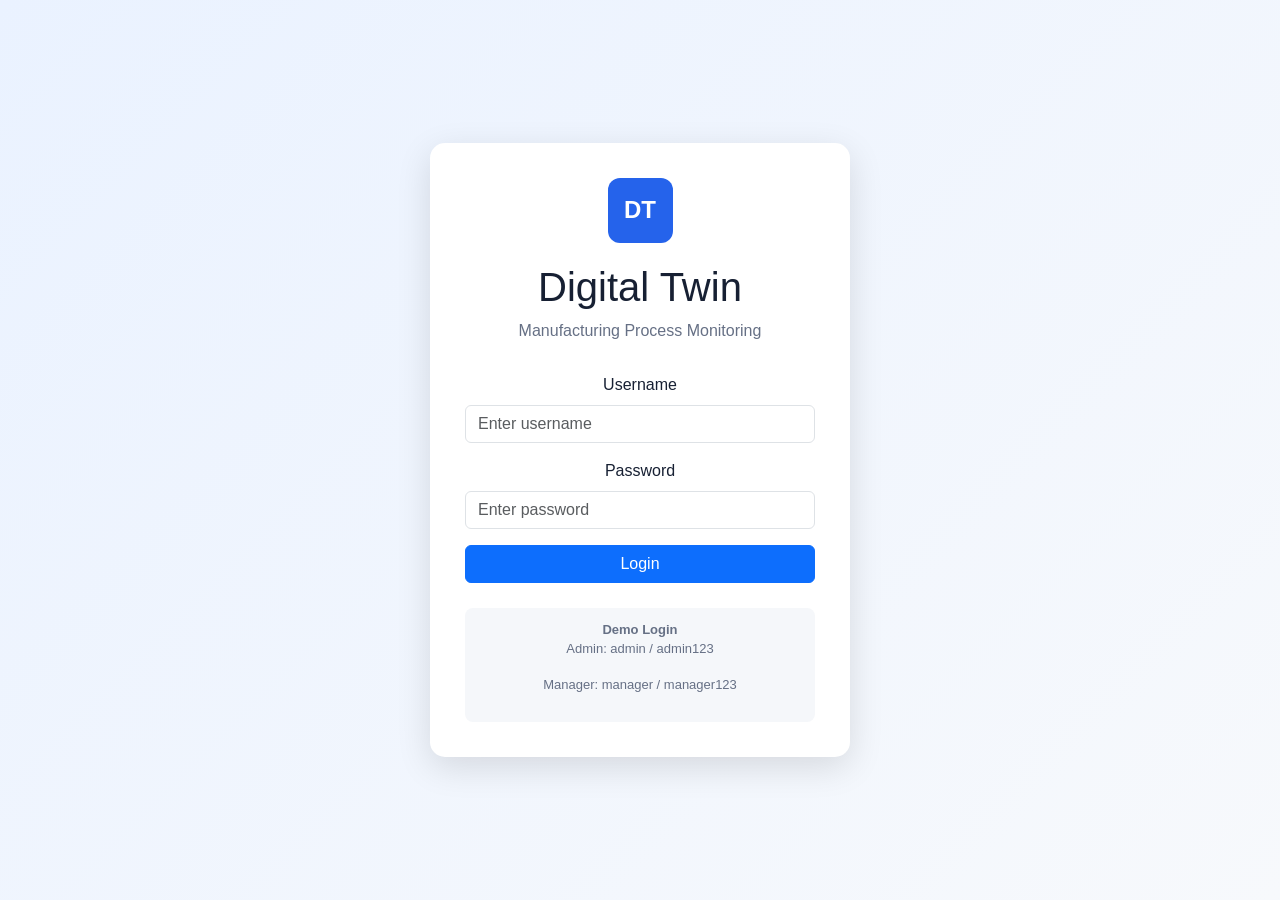
<file: login.html>
<!DOCTYPE html>
<html lang="en">

<head>
    <meta charset="UTF-8">
    <meta name="viewport" content="width=device-width, initial-scale=1.0">

    <title>Digital Twin - Login</title>

    <link
        href="https://cdn.jsdelivr.net/npm/bootstrap@5.3.3/dist/css/bootstrap.min.css"
        rel="stylesheet">

    <link rel="stylesheet" href="css/style.css">
</head>

<body class="login-page">

    <div class="login-container">

        <div class="login-logo">
            DT
        </div>

        <h1>Digital Twin</h1>

        <p class="login-subtitle">
            Manufacturing Process Monitoring
        </p>

        <form id="loginForm">

            <div class="mb-3">
                <label for="username" class="form-label">
                    Username
                </label>

                <input
                    type="text"
                    id="username"
                    class="form-control"
                    placeholder="Enter username"
                    required>
            </div>


            <div class="mb-3">

                <label for="password" class="form-label">
                    Password
                </label>

                <input
                    type="password"
                    id="password"
                    class="form-control"
                    placeholder="Enter password"
                    required>

            </div>


            <button
                type="submit"
                class="btn btn-primary w-100">

                Login

            </button>

            <div
                id="loginMessage"
                class="mt-3">
            </div>

        </form>


        <div class="demo-login">

            <strong>Demo Login</strong>

            <p>Admin: admin / admin123</p>

            <p>Manager: manager / manager123</p>

        </div>

    </div>


    <script src="js/api.js"></script>
    <script src="js/login.js"></script>

</body>

</html>
</file>
<file: css/style.css>
* {
    box-sizing: border-box;
}

body {
    margin: 0;
    font-family: Arial, sans-serif;
    background: #f4f7fb;
    color: #172033;
}


/* ================= LOGIN ================= */

.login-page {

    min-height: 100vh;

    display: flex;

    justify-content: center;

    align-items: center;

    background:
        linear-gradient(
            135deg,
            #eaf2ff,
            #f7f9fc
        );
}


.login-container {

    width: 420px;

    background: white;

    padding: 35px;

    border-radius: 15px;

    box-shadow:
        0 10px 35px
        rgba(0,0,0,0.12);

    text-align: center;
}


.login-logo {

    width: 65px;

    height: 65px;

    margin: auto;

    margin-bottom: 20px;

    display: flex;

    justify-content: center;

    align-items: center;

    background: #2563eb;

    color: white;

    border-radius: 12px;

    font-size: 24px;

    font-weight: bold;
}


.login-subtitle {

    color: #667085;

    margin-bottom: 30px;
}


.demo-login {

    margin-top: 25px;

    padding: 12px;

    background: #f5f7fa;

    border-radius: 8px;

    font-size: 13px;

    color: #667085;
}



/* ================= SIDEBAR ================= */

.sidebar {

    position: fixed;

    top: 56px;

    left: 0;

    bottom: 0;

    width: 230px;

    background: #172033;

    padding: 20px;
}


.sidebar-btn {

    width: 100%;

    border: none;

    background: transparent;

    color: #cbd5e1;

    text-align: left;

    padding: 13px;

    margin-bottom: 8px;

    border-radius: 8px;

    cursor: pointer;
}


.sidebar-btn:hover,

.sidebar-btn.active {

    background: #293956;

    color: white;
}



/* ================= MAIN ================= */

.main-content {

    margin-left: 230px;

    padding: 30px;
}


.page-header {

    margin-bottom: 25px;
}


.page-header h1 {

    font-weight: 700;

    margin-bottom: 5px;
}


.page-header p {

    color: #667085;
}



/* ================= CARDS ================= */

.stat-card {

    background: white;

    padding: 22px;

    border-radius: 12px;

    border: 1px solid #e5e7eb;

    box-shadow:
        0 3px 12px
        rgba(0,0,0,0.05);
}


.stat-card h6 {

    color: #667085;

    margin-bottom: 8px;
}


.stat-card h2 {

    font-weight: bold;

    margin: 0;
}


.content-card {

    background: white;

    padding: 25px;

    border-radius: 12px;

    border: 1px solid #e5e7eb;

    box-shadow:
        0 3px 12px
        rgba(0,0,0,0.05);
}



/* ================= MACHINE ================= */

.machine-card {

    background: white;

    padding: 20px;

    border-radius: 12px;

    border: 1px solid #e5e7eb;

    height: 100%;
}


.machine-code {

    color: #667085;

    font-size: 13px;
}


.machine-name {

    font-size: 19px;

    font-weight: bold;

    margin-top: 5px;
}


.status {

    display: inline-block;

    padding: 5px 10px;

    border-radius: 20px;

    font-size: 12px;

    font-weight: bold;
}


.status-running {

    background: #dcfce7;

    color: #166534;
}


.status-idle {

    background: #fef3c7;

    color: #92400e;
}


.status-maintenance {

    background: #fee2e2;

    color: #991b1b;
}


.status-offline {

    background: #e5e7eb;

    color: #374151;
}



/* ================= CHART ================= */

.chart-card {

    background: white;

    padding: 25px;

    border-radius: 12px;

    border: 1px solid #e5e7eb;

    box-shadow:
        0 3px 12px
        rgba(0,0,0,0.05);
}


.chart-card h4 {

    margin-bottom: 20px;
}



/* ================= PAGE CONTROL ================= */

.hidden-page {

    display: none;
}



/* ================= MOBILE ================= */

@media (max-width: 768px) {

    .sidebar {

        position: static;

        width: 100%;

        display: flex;

        overflow-x: auto;

        padding: 10px;

    }


    .sidebar-btn {

        min-width: 160px;

        margin-right: 5px;

    }


    .main-content {

        margin-left: 0;

        padding: 15px;

    }

}

/* ================= CHART SIZE FIX ================= */

.chart-card {
    height: 380px;
    overflow: hidden;
}

.chart-card canvas {
    display: block;
    width: 100% !important;
    height: 280px !important;
}
</file>
